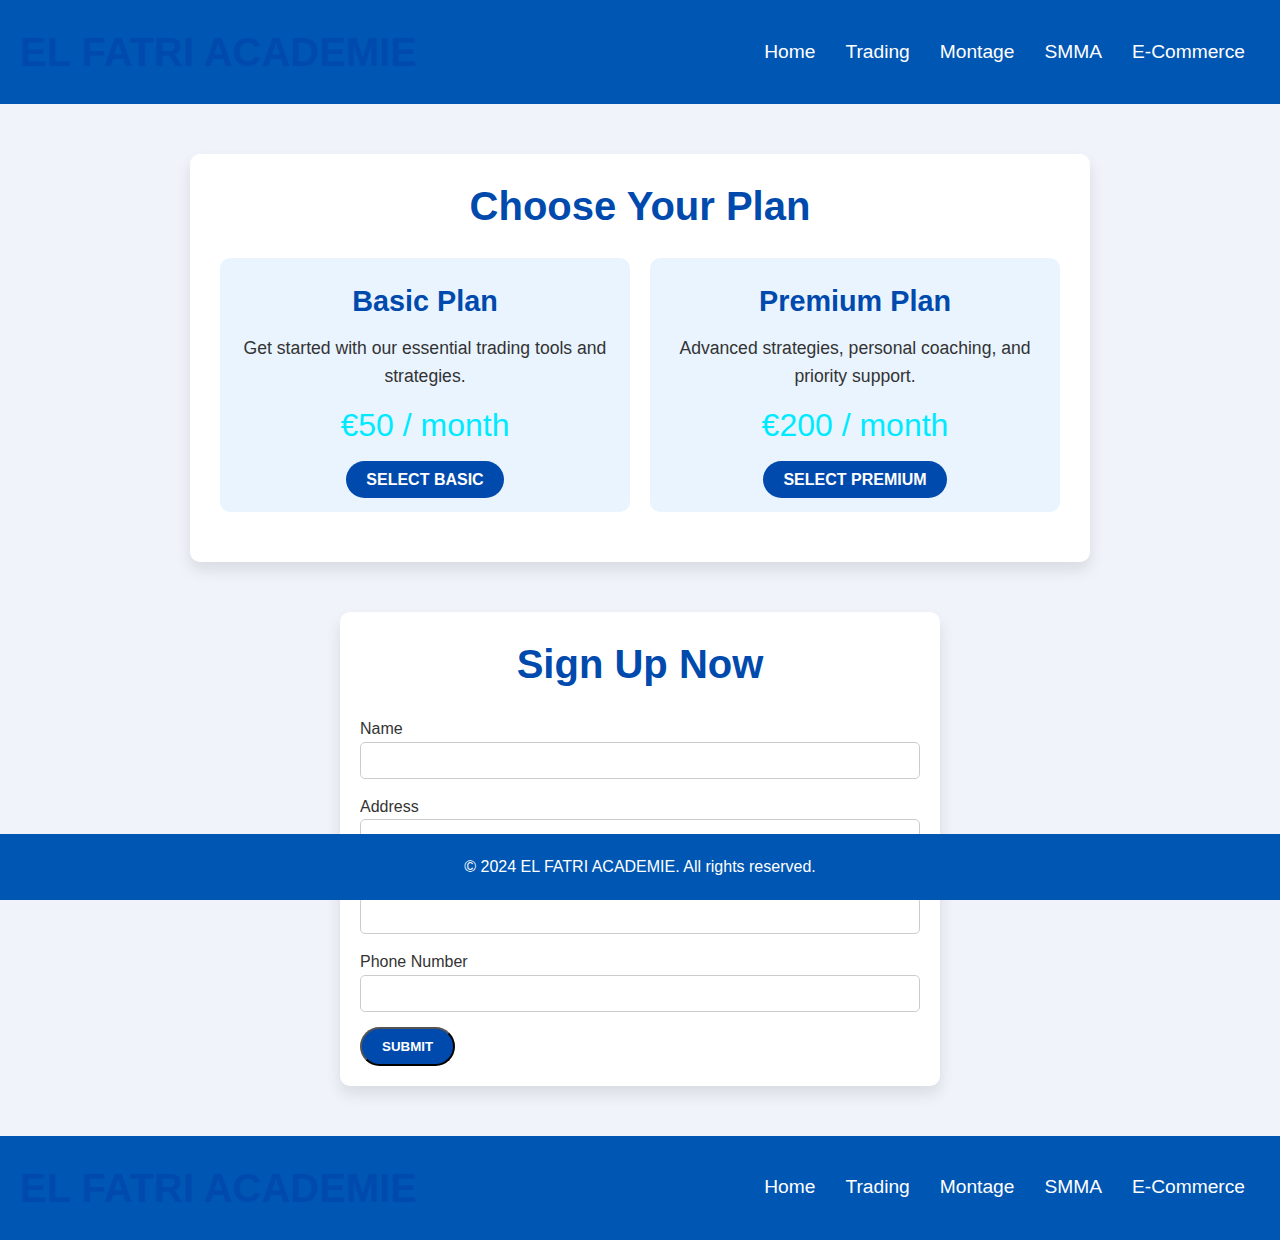
<file: offers.html>
<!DOCTYPE html>
<html lang="en">
<head>
    <meta charset="UTF-8">
    <meta name="viewport" content="width=device-width, initial-scale=1.0">
    <title>Offers - EL FATRI ACADEMIE</title>
    <link rel="stylesheet" href="styles.css">
    <style>
        /* Offers Page Specific Styles */
        body {
            font-family: 'Arial', sans-serif;
            background-color: #f0f4fa;
            color: #333;
        }

        .offers-page {
            max-width: 900px;
            margin: 50px auto;
            padding: 20px;
            background-color: #fff;
            box-shadow: 0px 8px 15px rgba(0, 0, 0, 0.1);
            border-radius: 10px;
        }

        h2 {
            font-size: 2.5rem;
            color: #004aad;
            text-align: center;
            margin-bottom: 20px;
        }

        .plan {
            display: flex;
            justify-content: space-between;
            margin-bottom: 30px;
        }

        .plan-box {
            flex: 1;
            padding: 20px;
            margin: 0 10px;
            background-color: #e9f4ff;
            border-radius: 10px;
            text-align: center;
        }

        .plan-box h3 {
            font-size: 1.8rem;
            color: #004aad;
            margin-bottom: 10px;
        }

        .plan-box p {
            font-size: 1.1rem;
            margin-bottom: 10px;
        }

        .plan-box .price {
            font-size: 2rem;
            color: #00eaff;
            margin-bottom: 15px;
        }

        .plan-box .cta-button {
            padding: 10px 20px;
            background-color: #004aad;
            color: white;
            text-transform: uppercase;
            font-weight: bold;
            border-radius: 25px;
            text-align: center;
            transition: background-color 0.3s ease;
            cursor: pointer;
        }

        .plan-box .cta-button:hover {
            background-color: #00eaff;
        }

        form {
            max-width: 600px;
            margin: 50px auto;
            background-color: #fff;
            padding: 20px;
            box-shadow: 0px 8px 15px rgba(0, 0, 0, 0.1);
            border-radius: 10px;
        }

        form input, form textarea {
            width: 100%;
            padding: 10px;
            margin-bottom: 15px;
            border-radius: 5px;
            border: 1px solid #ccc;
        }

        form button {
            padding: 10px 20px;
            background-color: #004aad;
            color: white;
            text-transform: uppercase;
            font-weight: bold;
            border-radius: 25px;
            cursor: pointer;
            transition: background-color 0.3s ease;
        }

        form button:hover {
            background-color: #00eaff;
        }
    </style>
</head>
<body>

    <!-- Header Section -->
    <header>
        <div class="logo">
            <h1>EL FATRI ACADEMIE</h1>
        </div>
        <nav>
            <ul>
                <li><a href="index.html">Home</a></li>
                <li><a href="trading.html">Trading</a></li>
                <li><a href="montage.html">Montage</a></li>
                <li><a href="smma.html">SMMA</a></li>
                <li><a href="ecommerce.html">E-Commerce</a></li>
            </ul>
        </nav>
    </header>

    <!-- Offers Section -->
    <section class="offers-page">
        <h2>Choose Your Plan</h2>

        <div class="plan">
            <!-- Basic Plan -->
            <div class="plan-box">
                <h3>Basic Plan</h3>
                <p>Get started with our essential trading tools and strategies.</p>
                <p class="price">€50 / month</p>
                <a href="#form" class="cta-button">Select Basic</a>
            </div>

            <!-- Premium Plan -->
            <div class="plan-box">
                <h3>Premium Plan</h3>
                <p>Advanced strategies, personal coaching, and priority support.</p>
                <p class="price">€200 / month</p>
                <a href="#form" class="cta-button">Select Premium</a>
            </div>
        </div>
    </section>

    <!-- Form Section -->
    <section id="form" class="form-section">
        <form action="#" method="POST">
            <h2>Sign Up Now</h2>

            <label for="name">Name</label>
            <input type="text" id="name" name="name" required>

            <label for="address">Address</label>
            <input type="text" id="address" name="address" required>

            <label for="email">Email</label>
            <input type="email" id="email" name="email" required>

            <label for="phone">Phone Number</label>
            <input type="tel" id="phone" name="phone" required>

            <button type="submit">Submit</button>
        </form>
    </section>

    <!-- Footer Section -->
    <footer>
        <p>&copy; 2024 EL FATRI ACADEMIE. All rights reserved.</p>
    </footer>

</body>
</html>
<header>
    <div class="logo">
        <h1>EL FATRI ACADEMIE</h1>
    </div>
    <nav>
        <ul>
            <li><a href="index.html">Home</a></li>
            <li><a href="trading.html">Trading</a></li>
            <li><a href="montage.html">Montage</a></li>
            <li><a href="smma.html">SMMA</a></li>
            <li><a href="ecommerce.html">E-Commerce</a></li>
        </ul>
    </nav>
</header>
</file>
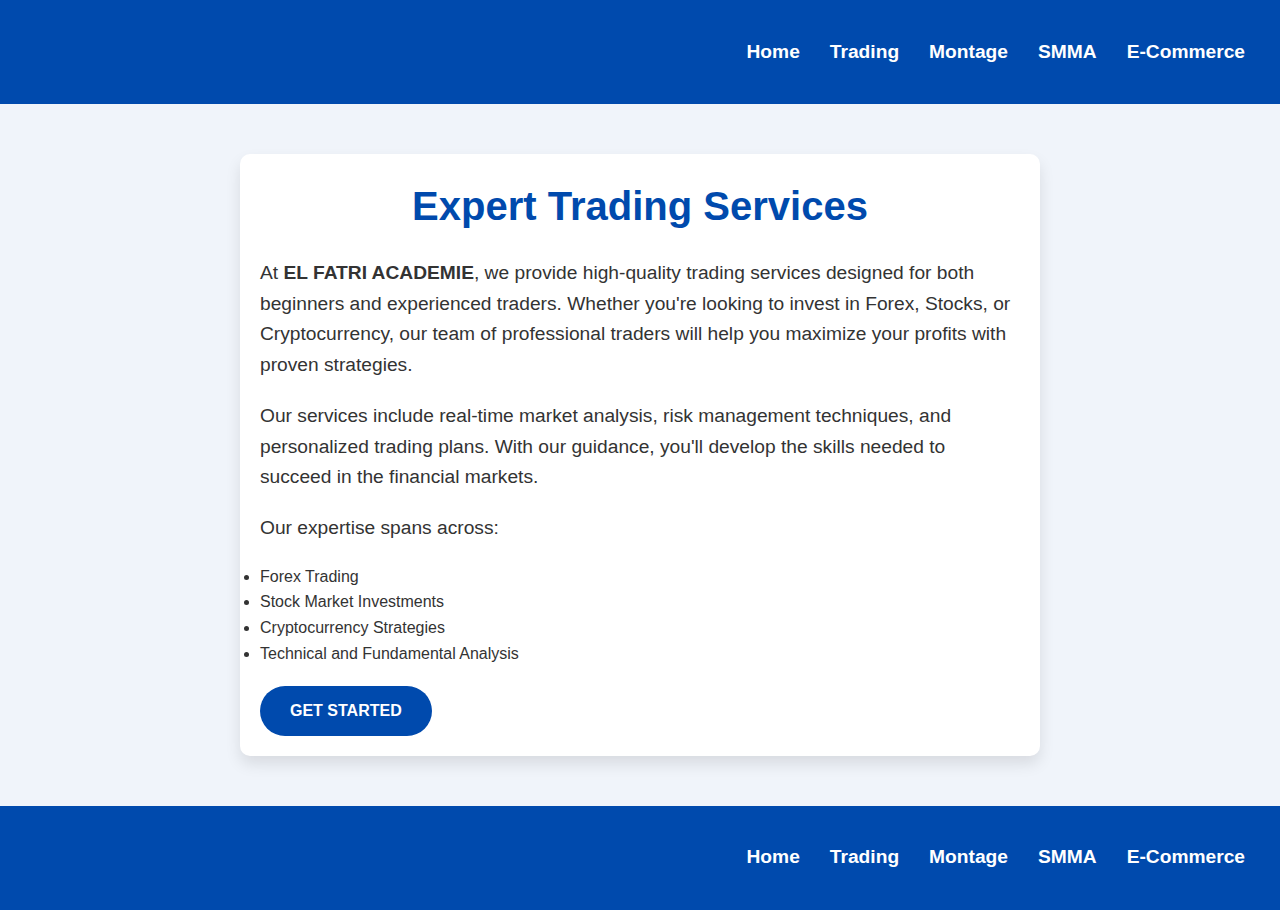
<file: trading.html>
<!DOCTYPE html>
<html lang="en">
<head>
    <meta charset="UTF-8">
    <meta name="viewport" content="width=device-width, initial-scale=1.0">
    <title>Trading Services - EL FATRI ACADEMIE</title>
    <link rel="stylesheet" href="styles.css">
    <style>
        /* Trading Page-Specific Styles */
        body {
            font-family: 'Arial', sans-serif;
            background-color: #f0f4fa;
            color: #333;
        }

        header {
            background-color: #004aad;
            padding: 20px;
            color: white;
            text-align: center;
            position: sticky;
            top: 0;
            z-index: 1000;
        }

        nav ul {
            list-style: none;
            margin: 0;
            padding: 0;
            display: flex;
            justify-content: center;
        }

        nav ul li {
            margin: 0 15px;
        }

        nav ul li a {
            color: white;
            text-decoration: none;
            font-weight: bold;
            transition: color 0.3s ease;
        }

        nav ul li a:hover {
            color: #00eaff;
        }

        .service-page {
            max-width: 800px;
            margin: 50px auto;
            padding: 20px;
            background-color: #fff;
            box-shadow: 0px 8px 15px rgba(0, 0, 0, 0.1);
            border-radius: 10px;
        }

        .service-page h2 {
            font-size: 2.5rem;
            color: #004aad;
            text-align: center;
            margin-bottom: 20px;
            transition: transform 0.3s ease;
        }

        .service-page h2:hover {
            transform: scale(1.1);
        }

        .service-page p {
            font-size: 1.2rem;
            line-height: 1.6;
            margin-bottom: 20px;
        }

        .service-page .cta-button {
            display: inline-block;
            padding: 12px 30px;
            background-color: #004aad;
            color: white;
            text-transform: uppercase;
            font-weight: bold;
            border-radius: 25px;
            text-align: center;
            transition: background-color 0.3s ease;
            margin-top: 20px;
            cursor: pointer;
        }

        .service-page .cta-button:hover {
            background-color: #00eaff;
        }

        footer {
            background-color: #004aad;
            padding: 20px;
            color: white;
            text-align: center;
            margin-top: 50px;
        }

        footer p {
            margin: 0;
        }
    </style>
</head>
<body>

    <!-- Header Section -->
    <header>
        <div class="logo">
            <h1>EL FATRI ACADEMIE</h1>
        </div>
        <nav>
            <ul>
                <li><a href="index.html">Home</a></li>
                <li><a href="trading.html">Trading</a></li>
                <li><a href="montage.html">Montage</a></li>
                <li><a href="smma.html">SMMA</a></li>
                <li><a href="ecommerce.html">E-Commerce</a></li>
            </ul>
        </nav>
    </header>

    <!-- Trading Services Section -->
    <section class="service-page">
        <h2>Expert Trading Services</h2>
        <p>At <strong>EL FATRI ACADEMIE</strong>, we provide high-quality trading services designed for both beginners and experienced traders. Whether you're looking to invest in Forex, Stocks, or Cryptocurrency, our team of professional traders will help you maximize your profits with proven strategies.</p>

        <p>Our services include real-time market analysis, risk management techniques, and personalized trading plans. With our guidance, you'll develop the skills needed to succeed in the financial markets.</p>

        <p>Our expertise spans across:</p>
        <ul>
            <li>Forex Trading</li>
            <li>Stock Market Investments</li>
            <li>Cryptocurrency Strategies</li>
            <li>Technical and Fundamental Analysis</li>
        </ul>

        <a href="offers.html" class="cta-button">Get Started</a>

    </section>

    <!-- Footer Section -->
    <footer>
        <p>&copy; 2024 EL FATRI ACADEMIE. All rights reserved.</p>
    </footer>

</body>
</html>
<header>
  <div class="logo">
      <h1>EL FATRI ACADEMIE</h1>
  </div>
  <nav>
      <ul>
          <li><a href="index.html">Home</a></li>
          <li><a href="trading.html">Trading</a></li>
          <li><a href="montage.html">Montage</a></li>
          <li><a href="smma.html">SMMA</a></li>
          <li><a href="ecommerce.html">E-Commerce</a></li>
      </ul>
  </nav>
</header>
</file>
<file: styles.css>
/* General Styling */
* {
    margin: 0;
    padding: 0;
    box-sizing: border-box;
  }
  
  body {
    font-family: 'Arial', sans-serif;
    background-color: #f4f4f4;
    color: #333;
    line-height: 1.6;
  }
  
  /* Color Theme */
  :root {
    --primary-blue: #0056b3;
    --secondary-white: #ffffff;
    --accent-blue: #007bff;
  }
  
  /* Header Styling */
  header {
    background-color: var(--primary-blue);
    color: var(--secondary-white);
    padding: 20px;
    display: flex;
    justify-content: space-between;
    align-items: center;
  }
  
  header .logo h1 {
    font-size: 2.5em;
  }
  
  header nav ul {
    list-style: none;
    display: flex;
  }
  
  header nav ul li {
    margin: 0 15px;
  }
  
  header nav ul li a {
    color: var(--secondary-white);
    text-decoration: none;
    font-size: 1.2em;
    transition: color 0.3s ease;
  }
  
  header nav ul li a:hover {
    color: var(--accent-blue);
  }
  
  /* Hero Section Styling */
  .home-section {
    background-color: var(--primary-blue);
    color: var(--secondary-white);
    height: 500px;
    display: flex;
    justify-content: center;
    align-items: center;
    text-align: center;
  }
  
  .home-section h2 {
    font-size: 3em;
    margin-bottom: 10px;
  }
  
  .home-section p {
    font-size: 1.2em;
    margin-bottom: 20px;
  }
  
  .cta-button {
    background-color: var(--accent-blue);
    color: var(--secondary-white);
    padding: 10px 20px;
    border-radius: 4px;
    text-decoration: none;
    transition: background-color 0.3s ease;
  }
  
  .cta-button:hover {
    background-color: #00509e;
  }
  
  /* Services Section Styling */
  .services-section {
    padding: 40px;
    text-align: center;
    background-color: var(--secondary-white);
  }
  
  .services-section h2 {
    font-size: 2.5em;
    margin-bottom: 20px;
  }
  
  .service {
    margin: 20px 0;
    padding: 20px;
    background-color: #f9f9f9;
    border-radius: 8px;
    box-shadow: 0 0 10px rgba(0, 0, 0, 0.1);
    transition: transform 0.3s ease;
  }
  
  .service:hover {
    transform: translateY(-10px);
  }
  
  /* Biography Section */
  .biography-section {
    padding: 40px;
    background-color: #f0f8ff;
    text-align: center;
  }
  
  .bio-container {
    display: flex;
    align-items: center;
    justify-content: center;
    gap: 20px;
  }
  
  .profile-photo {
    width: 200px;
    height: 200px;
    border-radius: 50%;
    border: 3px solid var(--accent-blue);
    object-fit: cover;
  }
  
  .bio-text {
    max-width: 600px;
    text-align: left;
    font-size: 1.1em;
    color: #333;
  }
  
  /* Contact Section Styling */
  .contact-section {
    padding: 40px;
    background-color: var(--secondary-white);
    text-align: center;
  }
  
  .contact-section form {
    max-width: 600px;
    margin: 0 auto;
  }
  
  .contact-section form input, .contact-section form textarea {
    width: 100%;
    padding: 10px;
    margin-bottom: 20px;
    border: 1px solid #ccc;
    border-radius: 4px;
  }
  
  .contact-section form button {
    padding: 10px 20px;
    background-color: var(--accent-blue);
    color: var(--secondary-white);
    border: none;
    cursor: pointer;
    border-radius: 4px;
    transition: background-color 0.3s ease;
  }
  
  .contact-section form button:hover {
    background-color: #00509e;
  }
  
  /* Footer */
  footer {
    text-align: center;
    padding: 20px;
    background-color: var(--primary-blue);
    color: var(--secondary-white);
    position: fixed;
    bottom: 0;
    width: 100%;
  }
/* Futuristic Logo Animation */
@keyframes futuristic-glow {
    0%, 100% {
        transform: scale(1) rotate(0deg);
        text-shadow: 0 0 5px #00eaff, 0 0 10px #00eaff, 0 0 20px #00eaff, 0 0 40px #00eaff;
        opacity: 1;
    }
    50% {
        transform: scale(1.2) rotate(10deg);
        text-shadow: 0 0 10px #00eaff, 0 0 20px #00eaff, 0 0 40px #00eaff, 0 0 80px #00eaff;
        opacity: 0.8;
    }
}

.logo h1 {
    font-size: 3rem;
    color: #004aad;
    text-align: center;
    animation: futuristic-glow 3s infinite ease-in-out; /* Applies futuristic glow animation */
    transition: transform 0.3s ease, color 0.3s ease;
    font-family: 'Arial', sans-serif;
    text-transform: uppercase;
}

.logo h1:hover {
    color: #00eaff;
    transform: scale(1.1) rotate(5deg);
}
</file>
